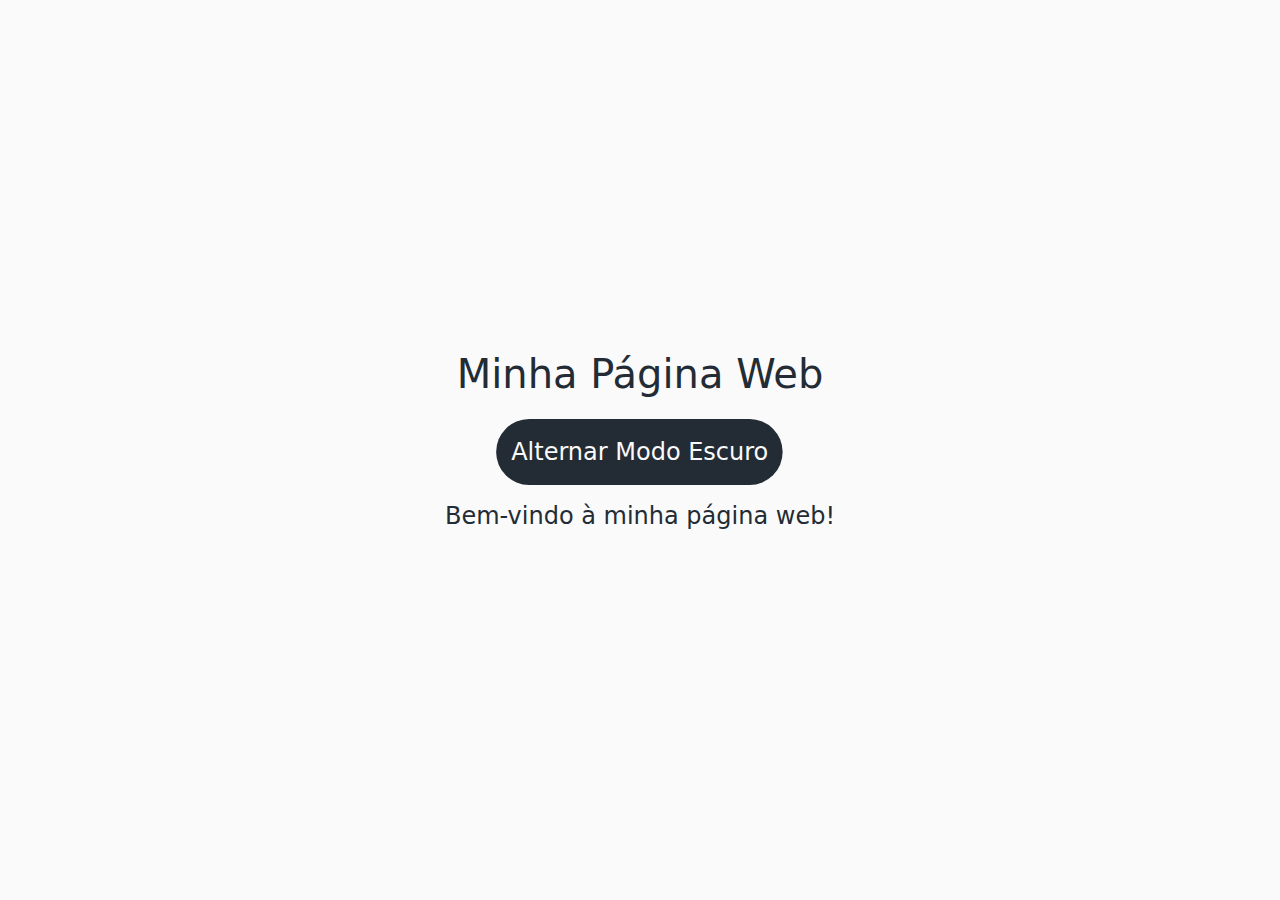
<file: monitoriaGran/alternativaB/index.html>
<!DOCTYPE html>
    <html lang="pt">

    <head>
        <meta charset="UTF-8">
        <meta name="viewport" content="width=device-width, initial-scale=1.0"> 
        <title>Modo de Exibição Claro/Escuro</title>
        <link href="https://cdn.jsdelivr.net/npm/bootstrap@5.3.3/dist/css/bootstrap.min.css" rel="stylesheet" integrity="sha384-QWTKZyjpPEjISv5WaRU9OFeRpok6YctnYmDr5pNlyT2bRjXh0JMhjY6hW+ALEwIH" crossorigin="anonymous">
        <link rel="stylesheet" href="css/styleDefault.css">
        <link id="estilos" rel="stylesheet" href="css/styleLight.css">
        <script src="js/main.js" defer></script>
    </head>

    <body>
        <header>
            <h1>Minha Página Web</h1>
            <br>
            <button id="toggle-btn" onclick="trocarTema()">Alternar Modo Escuro</button>
        </header>
        <main>
            <br>
        <p> Bem-vindo à minha página web! </p>
        </main>
    </body>

    </html>
</file>
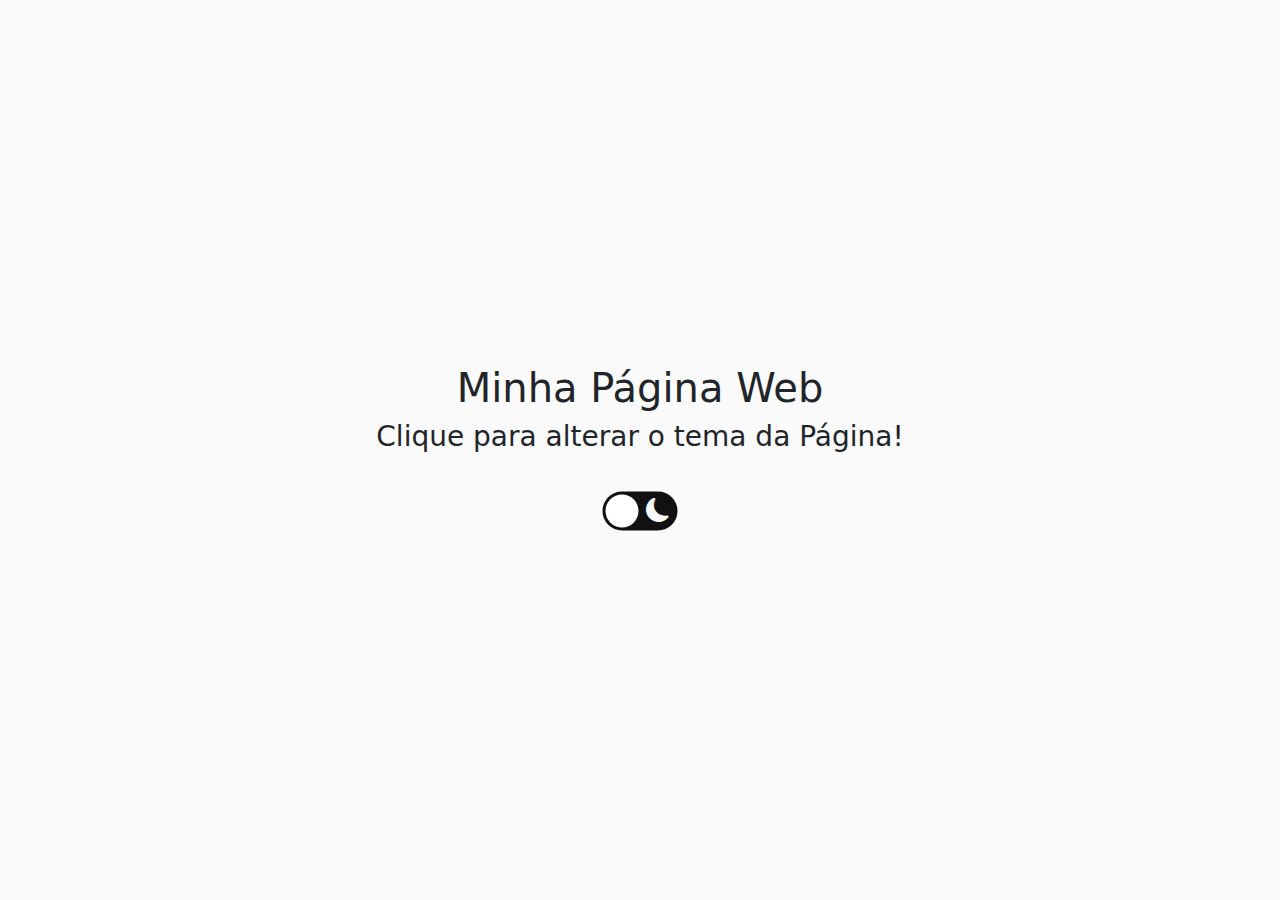
<file: monitoriaGran/aternativaA/index.html>
<!DOCTYPE html>
<html lang="en">
<head>
    <meta charset="UTF-8">
    <meta name="viewport" content="width=device-width, initial-scale=1.0">
    <title>Modo de Exibição Claro/Escuro</title>
    <link href="https://cdn.jsdelivr.net/npm/bootstrap@5.3.3/dist/css/bootstrap.min.css" rel="stylesheet" integrity="sha384-QWTKZyjpPEjISv5WaRU9OFeRpok6YctnYmDr5pNlyT2bRjXh0JMhjY6hW+ALEwIH" crossorigin="anonymous">
    <link rel="stylesheet" href="https://cdn.jsdelivr.net/npm/bootstrap-icons@1.11.3/font/bootstrap-icons.min.css">
    <link rel="stylesheet" href="css/style.css">
</head>
<body>
    <h1>Minha Página Web</h1>
    <h3>Clique para alterar o tema da Página!</h3>
    <br>
    <div class="dcheck">        
        <input type="checkbox" class="checkbox" id="check">
        <label class="label" for="check">
            <i class="bi bi-brightness-high text-dark"></i>
            <i class="bi bi-moon-fill text-light"></i>            
            <div class="ball"></div>
        </label>
    </div>
    
    <script src="js/main.js"></script>

</body>
</html>
</file>
<file: monitoriaGran/alternativaB/css/styleDefault.css>
*{
    margin:0;
    padding: 0;
    border: 0;
    box-sizing: border-box;
    text-align: center;
}

body{
    color: #232c35;
    background-color: #fafafa;
    display: flex;
    flex-direction: column;
    align-items: center;
    justify-content:center;
    height: 100vh;
    margin: 0;
    transition: background-color 0.2s linear;
}

#toggle-btn{
    min-width: 180px;
    transform: scale(1.5);
    padding: 10px;
    border-radius: 25px;
    color: #fafafa;
    background-color: #232c35;
    transition: background-color 0.2s linear;
}

p{
    font-size: x-large;
}
</file>
<file: monitoriaGran/alternativaB/css/styleLight.css>
body{
    color: #232c35;
    background-color: #fafafa;
}
</file>
<file: monitoriaGran/aternativaA/css/style.css>
*{
    margin:0;
    padding: 0;
    border: 0;
    box-sizing: border-box;
}

body{
    background-color: #fafafa;
    display: flex;
    flex-direction: column;
    align-items: center;
    justify-content:center;
    height: 100vh;
    margin: 0;
    transition: background-color 0.2s linear;
}

body.dark{
    background-color: #232c35;
    color: #fff;
    
    .label{
        background-color: #fafafa;
    }

    .label .ball{
        background-color: #111;
    }
}

.dcheck{
    height: 50px;
    width: 100px;
    display: flex;
    align-items: center;
    justify-content: center;
}

.checkbox{
    opacity: 0;
    position: absolute;
}

.label{
    background-color: #111;
    border-radius: 50px;
    cursor: pointer;

    display: flex;
    align-items: center;
    justify-content: space-between;
    padding: 5px;
    position: relative;
    height: 26px;
    width: 50px;

    transform: scale(1.5);
}

.label .ball{
    background-color: #fff;
    border-radius: 50%;
    position: absolute;
    top: 2px;
    left: 2px;

    height: 22px;
    width: 22px;

    transform: translate(0px);
    transition: transform 0.2s linear;
}

.checkbox:checked + .label .ball{
    transform: translate(24px)
}
</file>
